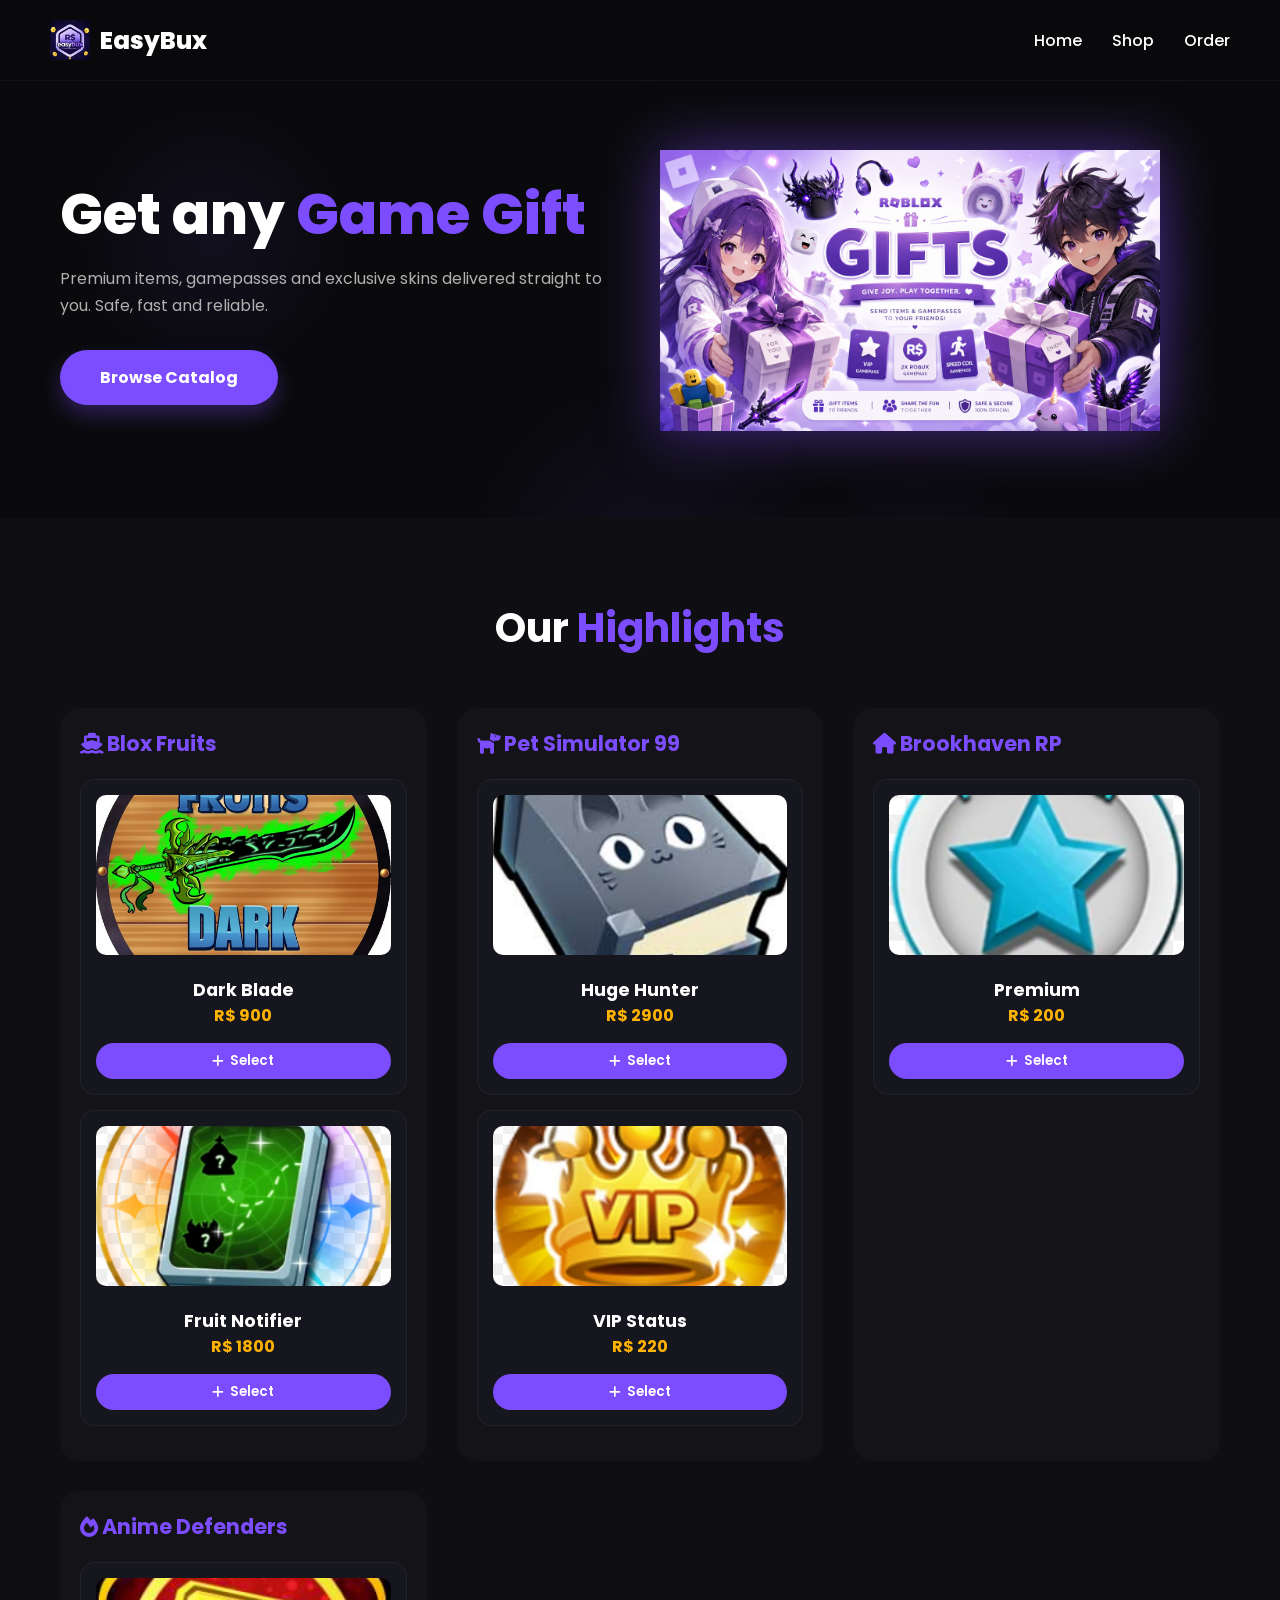
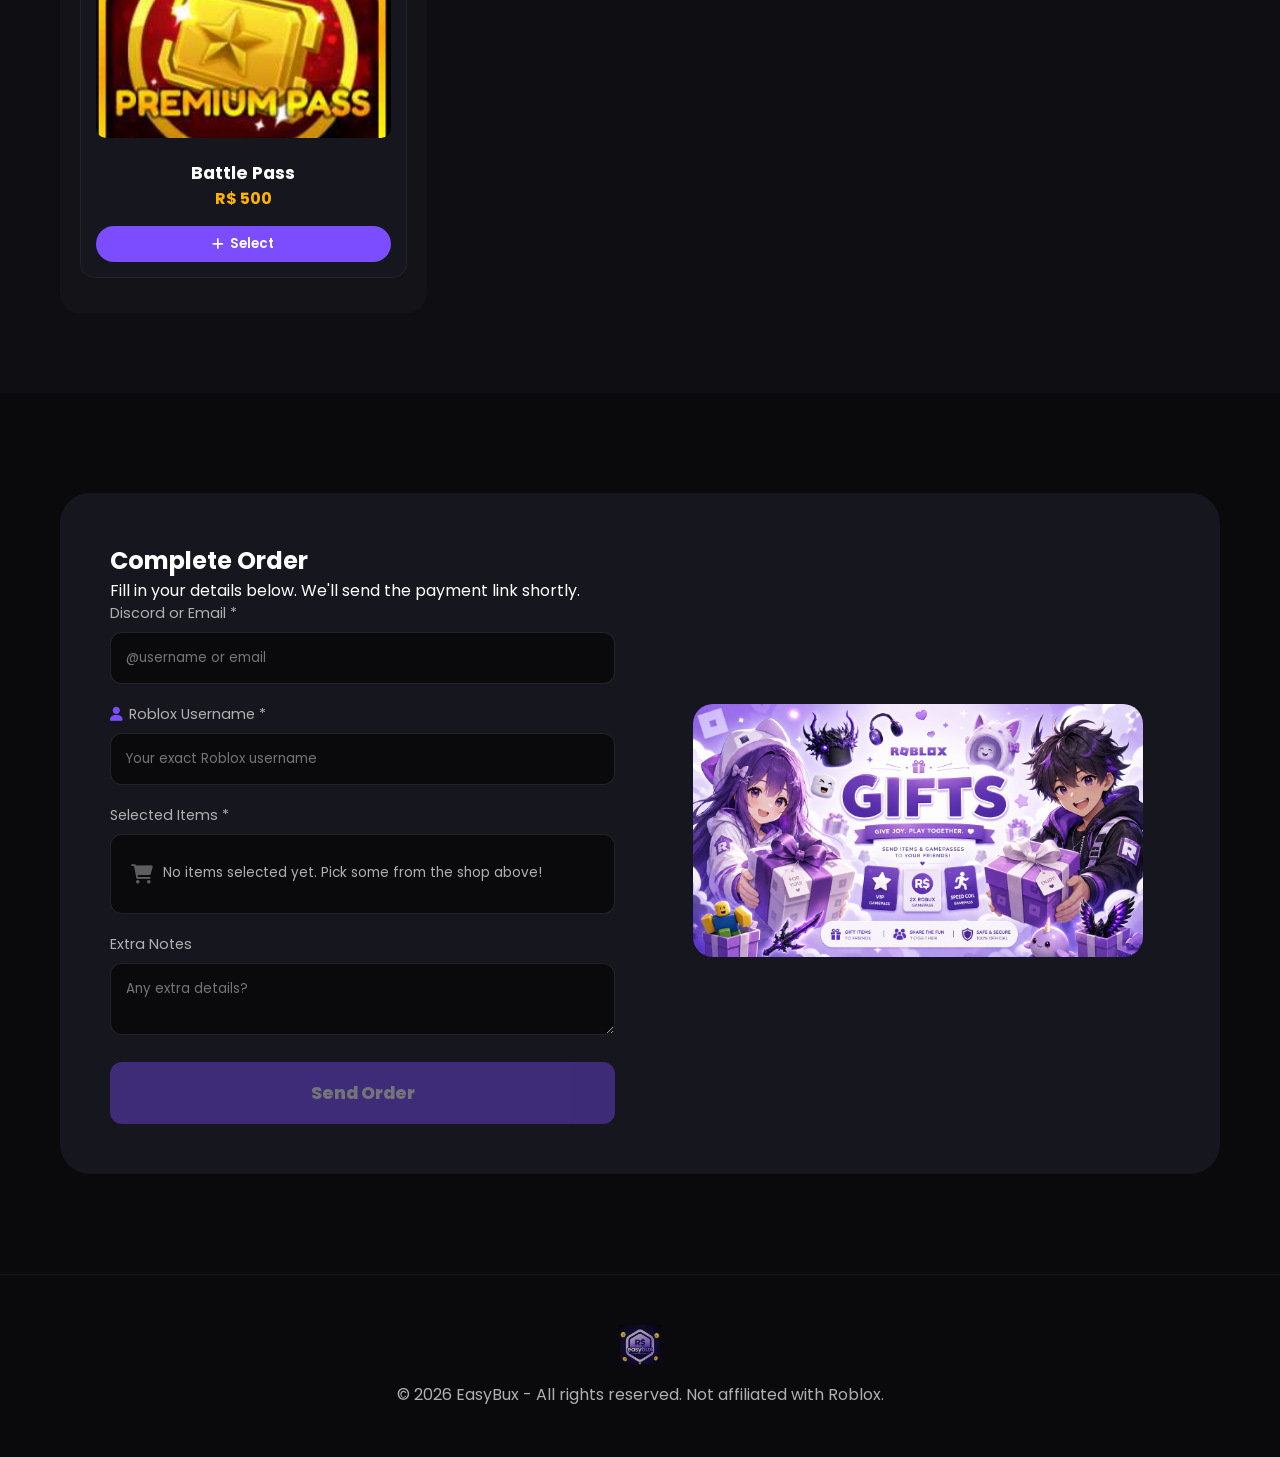
<file: index.html>
<!DOCTYPE html>
<html lang="en">
<head>
    <meta charset="UTF-8">
    <meta name="viewport" content="width=device-width, initial-scale=1.0">
    <title>EasyBux | Premium Game Gifts</title>
    <link rel="stylesheet" href="style.css">
    <link rel="stylesheet" href="https://cdnjs.cloudflare.com/ajax/libs/font-awesome/6.0.0/css/all.min.css">
    <link href="https://fonts.googleapis.com/css2?family=Poppins:wght@300;400;600;700;800&display=swap" rel="stylesheet">
</head>
<body>

    <!-- Ambient background particles -->
    <div class="bg-particles">
        <span></span><span></span><span></span>
        <span></span><span></span><span></span>
    </div>

    <header>
        <nav class="navbar" id="navbar">
            <div class="logo">
                <img src="assets/logo.png" alt="EasyBux Logo">
                <span>EasyBux</span>
            </div>

            <!-- Hamburger (mobile) -->
            <button class="hamburger" id="hamburger" aria-label="Open menu">
                <span></span>
                <span></span>
                <span></span>
            </button>

            <ul class="nav-links" id="navLinks">
                <li><a href="#home" class="nav-link">Home</a></li>
                <li><a href="#shop" class="nav-link">Shop</a></li>
                <li><a href="#gifts" class="nav-link">Order</a></li>
            </ul>
        </nav>
        <div class="nav-overlay" id="navOverlay"></div>
    </header>

    <section id="home" class="hero">
        <div class="container">
            <div class="hero-wrapper">
                <div class="hero-content reveal-left">
                    <h1>Get any <span>Game Gift</span></h1>
                    <p>Premium items, gamepasses and exclusive skins delivered straight to you. Safe, fast and reliable.</p>
                    <div class="hero-btns">
                        <a href="#shop" class="btn-main">Browse Catalog</a>
                    </div>
                </div>
                <div class="hero-image reveal-right">
                    <img src="assets/gifts_banner.png" alt="Gifts Banner" class="float-anim">
                </div>
            </div>
        </div>
    </section>

    <section id="shop" class="shop-section">
        <div class="container">
            <h2 class="section-title reveal-up">Our <span>Highlights</span></h2>

            <div class="shop-grid">
                <div class="game-category reveal-up" style="--delay:0s">
                    <h3><i class="fas fa-ship"></i> Blox Fruits</h3>
                    <div class="item-card" onclick="addItem('Blox Fruits','Dark Blade','R$ 45,90')">
                        <img src="assets/Dark Blade.png" alt="Dark Blade" class="item-img">
                        <div class="item-info">
                            <span class="item-name">Dark Blade</span>
                            <span class="item-price">R$ 900</span>
                        </div>
                        <button class="btn-select"><i class="fas fa-plus"></i> Select</button>
                    </div>
                    <div class="item-card" onclick="addItem('Blox Fruits','Fruit Notifier','R$ 89,00')">
                        <img src="assets/Fruit Notifier.png" alt="Fruit Notifier" class="item-img">
                        <div class="item-info">
                            <span class="item-name">Fruit Notifier</span>
                            <span class="item-price">R$ 1800</span>
                        </div>
                        <button class="btn-select"><i class="fas fa-plus"></i> Select</button>
                    </div>
                </div>

                <div class="game-category reveal-up" style="--delay:0.1s">
                    <h3><i class="fas fa-dog"></i> Pet Simulator 99</h3>
                    <div class="item-card" onclick="addItem('Pet Simulator 99','Huge Hunter','R$ 62,00')">
                        <img src="assets/Huge Hunter.png" alt="Huge Hunter" class="item-img">
                        <div class="item-info">
                            <span class="item-name">Huge Hunter</span>
                            <span class="item-price">R$ 2900</span>
                        </div>
                        <button class="btn-select"><i class="fas fa-plus"></i> Select</button>
                    </div>
                    <div class="item-card" onclick="addItem('Pet Simulator 99','VIP Status','R$ 12,50')">
                        <img src="assets/VIP Status.png" alt="VIP Status" class="item-img">
                        <div class="item-info">
                            <span class="item-name">VIP Status</span>
                            <span class="item-price">R$ 220</span>
                        </div>
                        <button class="btn-select"><i class="fas fa-plus"></i> Select</button>
                    </div>
                </div>

                <div class="game-category reveal-up" style="--delay:0.2s">
                    <h3><i class="fas fa-home"></i> Brookhaven RP</h3>
                    <div class="item-card" onclick="addItem('Brookhaven RP','Premium','R$ 18,90')">
                        <img src="assets/Premium.png" alt="Premium" class="item-img">
                        <div class="item-info">
                            <span class="item-name">Premium</span>
                            <span class="item-price">R$ 200</span>
                        </div>
                        <button class="btn-select"><i class="fas fa-plus"></i> Select</button>
                    </div>
                </div>

                <div class="game-category reveal-up" style="--delay:0.3s">
                    <h3><i class="fas fa-fire"></i> Anime Defenders</h3>
                    <div class="item-card" onclick="addItem('Anime Defenders','Battle Pass','R$ 29,90')">
                        <img src="assets/Battle Pass.png" alt="Battle Pass" class="item-img">
                        <div class="item-info">
                            <span class="item-name">Battle Pass</span>
                            <span class="item-price">R$ 500</span>
                        </div>
                        <button class="btn-select"><i class="fas fa-plus"></i> Select</button>
                    </div>
                </div>
            </div>
        </div>
    </section>

    <section id="gifts" class="gifts-section">
        <div class="container">
            <div class="gifts-container-wrapper reveal-up">
                <div class="gifts-form">
                    <h2>Complete <span>Order</span></h2>
                    <p>Fill in your details below. We'll send the payment link shortly.</p>

                    <form id="giftForm">
                        <div class="form-group">
                            <label>Discord or Email *</label>
                            <input type="text" id="contactInfo" placeholder="@username or email" required>
                        </div>

                        <div class="form-group">
                            <label><i class="fas fa-user" style="color:var(--primary-color);margin-right:6px;"></i>Roblox Username *</label>
                            <input type="text" id="robloxNick" placeholder="Your exact Roblox username" required>
                        </div>

                        <div class="form-group">
                            <label>Selected Items *</label>
                            <div id="cartContainer">
                                <div id="cartEmpty" class="cart-empty">
                                    <i class="fas fa-shopping-cart"></i>
                                    <span>No items selected yet. Pick some from the shop above!</span>
                                </div>
                                <div id="cartItems"></div>
                            </div>
                        </div>

                        <div class="form-group">
                            <label>Extra Notes</label>
                            <textarea id="message" placeholder="Any extra details?"></textarea>
                        </div>

                        <button type="submit" class="btn-gift" id="submitBtn" disabled>Send Order</button>
                    </form>
                </div>
                <div class="gifts-image">
                    <img src="assets/gifts_banner.png" alt="Gifts Image" class="float-anim">
                </div>
            </div>
        </div>
    </section>

    <footer>
        <div class="container">
            <div class="footer-content">
                <img src="assets/logo.png" alt="Logo" class="footer-logo-img">
                <p>&copy; 2026 EasyBux - All rights reserved. Not affiliated with Roblox.</p>
            </div>
        </div>
    </footer>

    <div id="successModal" class="modal">
        <div class="modal-content">
            <span class="close" onclick="closeModal()">&times;</span>
            <div class="success-icon"><i class="fas fa-check-circle"></i></div>
            <h2>Order Sent!</h2>
            <p>Keep an eye on your contact. The payment link will arrive shortly.</p>
            <button class="btn-primary" onclick="closeModal()" style="margin-top:20px;">Close</button>
        </div>
    </div>

    <div id="toast" class="toast">
        <i class="fas fa-check"></i> <span id="toastMsg"></span>
    </div>

    <script src="script.js"></script>
</body>
</html>
</file>
<file: style.css>
:root {
    --primary-color: #7c4dff;
    --secondary-color: #ffb300;
    --dark-bg: #0a0a0c;
    --card-bg: #16161e;
    --text-light: #ffffff;
    --text-muted: #b0b0b0;
    --accent-glow: rgba(124, 77, 255, 0.5);
}

* { margin: 0; padding: 0; box-sizing: border-box; font-family: 'Poppins', sans-serif; }
body { background-color: var(--dark-bg); color: var(--text-light); overflow-x: hidden; scroll-behavior: smooth; }

.container { max-width: 1200px; margin: 0 auto; padding: 0 20px; }

/* ── Background Particles ── */
.bg-particles {
    position: fixed;
    inset: 0;
    pointer-events: none;
    z-index: 0;
    overflow: hidden;
}
.bg-particles span {
    position: absolute;
    width: 300px;
    height: 300px;
    border-radius: 50%;
    background: radial-gradient(circle, rgba(124,77,255,0.08) 0%, transparent 70%);
    animation: drift 14s ease-in-out infinite;
}
.bg-particles span:nth-child(1) { top: 10%;  left: 5%;   animation-delay: 0s;   animation-duration: 16s; }
.bg-particles span:nth-child(2) { top: 50%;  left: 60%;  animation-delay: 3s;   animation-duration: 20s; }
.bg-particles span:nth-child(3) { top: 75%;  left: 20%;  animation-delay: 6s;   animation-duration: 14s; }
.bg-particles span:nth-child(4) { top: 20%;  left: 80%;  animation-delay: 2s;   animation-duration: 18s; width:200px; height:200px; }
.bg-particles span:nth-child(5) { top: 85%;  left: 75%;  animation-delay: 9s;   animation-duration: 22s; }
.bg-particles span:nth-child(6) { top: 40%;  left: 35%;  animation-delay: 4s;   animation-duration: 25s; width:400px; height:400px; }

@keyframes drift {
    0%, 100% { transform: translate(0, 0) scale(1); opacity: 0.6; }
    33%       { transform: translate(30px, -20px) scale(1.05); opacity: 1; }
    66%       { transform: translate(-20px, 15px) scale(0.95); opacity: 0.7; }
}

/* ── Navbar ── */
.navbar {
    display: flex;
    justify-content: space-between;
    align-items: center;
    padding: 20px 50px;
    background: rgba(10,10,12,0.85);
    backdrop-filter: blur(12px);
    position: fixed;
    width: 100%;
    top: 0;
    z-index: 1000;
    transition: box-shadow 0.3s, padding 0.3s;
    border-bottom: 1px solid rgba(255,255,255,0.04);
}
.navbar.scrolled {
    box-shadow: 0 4px 30px rgba(0,0,0,0.5);
    padding-top: 14px;
    padding-bottom: 14px;
}

.logo {
    display: flex;
    align-items: center;
    gap: 10px;
    font-weight: 800;
    font-size: 1.5rem;
    z-index: 1100;
    position: relative;
}
.logo img { width: 40px; }

/* Desktop nav links */
.nav-links {
    display: flex;
    list-style: none;
    gap: 30px;
}
.nav-links a {
    text-decoration: none;
    color: var(--text-light);
    font-weight: 500;
    transition: color 0.3s;
    position: relative;
}
.nav-links a::after {
    content: '';
    position: absolute;
    bottom: -3px;
    left: 0;
    width: 0;
    height: 2px;
    background: var(--primary-color);
    transition: width 0.3s ease;
}
.nav-links a:hover { color: var(--primary-color); }
.nav-links a:hover::after { width: 100%; }

/* ── Hamburger ── */
.hamburger {
    display: none;
    flex-direction: column;
    justify-content: center;
    gap: 5px;
    width: 40px;
    height: 40px;
    background: none;
    border: none;
    cursor: pointer;
    padding: 6px;
    z-index: 1100;
    position: relative;
}
.hamburger span {
    display: block;
    height: 2px;
    width: 100%;
    background: var(--text-light);
    border-radius: 2px;
    transition: transform 0.35s cubic-bezier(0.23,1,0.32,1), opacity 0.25s ease, width 0.3s ease;
    transform-origin: center;
}
/* Active (X) state */
.hamburger.active span:nth-child(1) { transform: translateY(7px) rotate(45deg); }
.hamburger.active span:nth-child(2) { opacity: 0; width: 0; }
.hamburger.active span:nth-child(3) { transform: translateY(-7px) rotate(-45deg); }

/* Overlay behind mobile menu */
.nav-overlay {
    display: none;
    position: fixed;
    inset: 0;
    background: rgba(0,0,0,0.6);
    z-index: 900;
    opacity: 0;
    transition: opacity 0.3s;
}
.nav-overlay.active {
    display: block;
    opacity: 1;
}

/* ── Hero ── */
.hero { padding-top: 150px; padding-bottom: 80px; position: relative; z-index: 1; }
.hero-wrapper { display: flex; align-items: center; gap: 40px; }
.hero-content { flex: 1; }
.hero-content h1 { font-size: 3.5rem; line-height: 1.1; margin-bottom: 20px; font-weight: 800; }
.hero-content h1 span { color: var(--primary-color); }
.hero-content p { color: var(--text-muted); margin-bottom: 30px; line-height: 1.7; }
.hero-image { flex: 1; }
.hero-image img { width: 100%; max-width: 500px; filter: drop-shadow(0 0 30px var(--accent-glow)); }

.btn-main {
    background: var(--primary-color);
    color: white;
    padding: 15px 40px;
    border-radius: 30px;
    text-decoration: none;
    font-weight: 700;
    transition: transform 0.25s, box-shadow 0.25s;
    display: inline-block;
    box-shadow: 0 10px 20px rgba(124,77,255,0.3);
}
.btn-main:hover { transform: translateY(-3px); box-shadow: 0 16px 30px rgba(124,77,255,0.5); }

/* ── Floating animation ── */
.float-anim {
    animation: floatUpDown 4s ease-in-out infinite;
}
@keyframes floatUpDown {
    0%, 100% { transform: translateY(0px); }
    50%       { transform: translateY(-14px); }
}

/* ── Scroll Reveal ── */
.reveal-up, .reveal-left, .reveal-right {
    opacity: 0;
    transition: opacity 0.7s ease, transform 0.7s ease;
    transition-delay: var(--delay, 0s);
}
.reveal-up    { transform: translateY(40px); }
.reveal-left  { transform: translateX(-40px); }
.reveal-right { transform: translateX(40px); }

.reveal-up.revealed,
.reveal-left.revealed,
.reveal-right.revealed {
    opacity: 1;
    transform: translate(0, 0);
}

/* ── Shop Section ── */
.shop-section { padding: 80px 0; background: #0f0f13; position: relative; z-index: 1; }
.section-title { text-align: center; margin-bottom: 50px; font-size: 2.5rem; font-weight: 700; }
.section-title span { color: var(--primary-color); }
.shop-grid { display: grid; grid-template-columns: repeat(auto-fit, minmax(280px, 1fr)); gap: 30px; }

.game-category { background: rgba(255,255,255,0.02); padding: 20px; border-radius: 20px; }
.game-category h3 { margin-bottom: 20px; color: var(--primary-color); font-size: 1.3rem; }

.item-card {
    background: var(--card-bg);
    padding: 15px;
    border-radius: 15px;
    margin-bottom: 15px;
    cursor: pointer;
    transition: transform 0.3s, border-color 0.3s, box-shadow 0.3s;
    border: 1px solid rgba(255,255,255,0.05);
    text-align: center;
}
.item-card:hover {
    transform: scale(1.03) translateY(-4px);
    border-color: var(--primary-color);
    box-shadow: 0 16px 30px rgba(0,0,0,0.6), 0 0 0 1px rgba(124,77,255,0.2);
}

.item-img {
    width: 100%; height: 160px; object-fit: cover; border-radius: 10px; margin-bottom: 15px;
    background: #000;
    transition: transform 0.4s ease;
}
.item-card:hover .item-img { transform: scale(1.04); }

.item-info { margin-bottom: 15px; }
.item-name { display: block; font-weight: 700; font-size: 1.1rem; }
.item-price { color: var(--secondary-color); font-weight: 700; font-size: 1rem; }

.btn-select {
    background: var(--primary-color);
    border: none;
    color: white;
    padding: 8px 20px;
    border-radius: 20px;
    cursor: pointer;
    font-weight: 600;
    width: 100%;
    transition: background 0.2s, transform 0.15s;
    display: flex;
    align-items: center;
    justify-content: center;
    gap: 6px;
}
.btn-select:hover { background: #6a3de8; transform: translateY(-1px); }
.btn-select:active { transform: scale(0.97); }

/* ── Cart ── */
.gifts-section { padding: 100px 0; position: relative; z-index: 1; }
.gifts-container-wrapper {
    display: flex;
    align-items: center;
    gap: 50px;
    background: var(--card-bg);
    border-radius: 30px;
    padding: 50px;
}
.gifts-form { flex: 1; }
.gifts-image { flex: 1; text-align: center; }
.gifts-image img { width: 100%; max-width: 450px; border-radius: 20px; }

.form-group { margin-bottom: 20px; }
.form-group label { display: block; margin-bottom: 8px; color: var(--text-muted); font-size: 0.9rem; }

input, textarea {
    width: 100%;
    padding: 15px;
    background: #0a0a0c;
    border: 1px solid rgba(255,255,255,0.1);
    border-radius: 12px;
    color: white;
    outline: none;
    transition: border-color 0.3s, box-shadow 0.3s;
    font-family: 'Poppins', sans-serif;
}
input:focus, textarea:focus {
    border-color: var(--primary-color);
    box-shadow: 0 0 0 3px rgba(124,77,255,0.15);
}

#cartContainer {
    background: #0a0a0c;
    border: 1px solid rgba(255,255,255,0.1);
    border-radius: 12px;
    min-height: 80px;
    padding: 12px;
    transition: border-color 0.3s, box-shadow 0.3s;
}
#cartContainer.has-items {
    border-color: var(--primary-color);
    box-shadow: 0 0 0 3px rgba(124,77,255,0.1);
}

.cart-empty {
    display: flex;
    align-items: center;
    gap: 10px;
    color: var(--text-muted);
    font-size: 0.85rem;
    padding: 16px 8px;
}
.cart-empty i { font-size: 1.2rem; opacity: 0.5; }

.cart-game-group { margin-bottom: 12px; }
.cart-game-group:last-child { margin-bottom: 0; }

.cart-game-label {
    font-size: 0.72rem;
    font-weight: 700;
    color: var(--primary-color);
    text-transform: uppercase;
    letter-spacing: 0.06em;
    margin-bottom: 6px;
    display: flex;
    align-items: center;
    gap: 6px;
}

.cart-item {
    display: flex;
    align-items: center;
    justify-content: space-between;
    background: rgba(124,77,255,0.08);
    border: 1px solid rgba(124,77,255,0.2);
    border-radius: 10px;
    padding: 10px 14px;
    margin-bottom: 6px;
    animation: slideIn 0.22s ease;
}

.cart-item-info { display: flex; flex-direction: column; gap: 2px; }
.cart-item-name { font-weight: 600; font-size: 0.9rem; }
.cart-item-price { font-size: 0.78rem; color: var(--secondary-color); font-weight: 600; }

.cart-remove-btn {
    background: none;
    border: none;
    color: #ff4d4d;
    cursor: pointer;
    font-size: 0.85rem;
    padding: 5px 8px;
    border-radius: 6px;
    transition: opacity 0.2s, background 0.2s;
    opacity: 0.55;
}
.cart-remove-btn:hover { opacity: 1; background: rgba(255,77,77,0.1); }

/* Pulse on add */
.gifts-form.pulse {
    animation: formPulse 0.38s ease;
}
@keyframes formPulse {
    0%   { transform: scale(1); }
    50%  { transform: scale(1.012); }
    100% { transform: scale(1); }
}

@keyframes slideIn {
    from { opacity: 0; transform: translateY(-8px); }
    to   { opacity: 1; transform: translateY(0); }
}
@keyframes slideOut {
    from { opacity: 1; transform: translateX(0); max-height: 60px; }
    to   { opacity: 0; transform: translateX(18px); max-height: 0; padding: 0; margin: 0; }
}
@keyframes modalPop {
    from { opacity: 0; transform: scale(0.85); }
    to   { opacity: 1; transform: scale(1); }
}

.btn-gift {
    background: var(--primary-color);
    color: white;
    border: none;
    padding: 18px;
    border-radius: 12px;
    font-weight: 800;
    cursor: pointer;
    width: 100%;
    font-size: 1.1rem;
    box-shadow: 0 10px 20px rgba(124,77,255,0.4);
    transition: transform 0.25s, box-shadow 0.25s, opacity 0.25s;
    font-family: 'Poppins', sans-serif;
}
.btn-gift:disabled { opacity: 0.4; cursor: not-allowed; box-shadow: none; transform: none; }
.btn-gift:not(:disabled):hover { transform: translateY(-3px); box-shadow: 0 16px 30px rgba(124,77,255,0.5); }

/* ── Toast ── */
.toast {
    position: fixed;
    bottom: 30px;
    right: 30px;
    background: #1e1e2a;
    border: 1px solid var(--primary-color);
    color: white;
    padding: 14px 22px;
    border-radius: 12px;
    font-size: 0.9rem;
    font-weight: 600;
    display: flex;
    align-items: center;
    gap: 10px;
    z-index: 9999;
    transform: translateY(20px);
    opacity: 0;
    transition: opacity 0.3s ease, transform 0.3s ease;
    box-shadow: 0 8px 30px rgba(0,0,0,0.5);
    pointer-events: none;
}
.toast i { color: #4CAF50; }
.toast.error { border-color: #ff4d4d; }
.toast.error i { color: #ff4d4d; }
.toast.show { opacity: 1; transform: translateY(0); }

/* ── Footer ── */
footer { padding: 50px 0; border-top: 1px solid rgba(255,255,255,0.05); position: relative; z-index: 1; }
.footer-content { text-align: center; color: var(--text-muted); }
.footer-logo-img { width: 40px; margin-bottom: 10px; opacity: 0.7; }

/* ── Modal ── */
.modal {
    display: none;
    position: fixed;
    z-index: 2000;
    inset: 0;
    background: rgba(0,0,0,0.85);
    backdrop-filter: blur(4px);
}
.modal-content {
    background: var(--card-bg);
    margin: 12% auto;
    padding: 40px;
    border-radius: 20px;
    width: 90%;
    max-width: 450px;
    text-align: center;
    border: 1px solid var(--primary-color);
    box-shadow: 0 0 40px rgba(124,77,255,0.2);
}
.success-icon { font-size: 4rem; color: #4CAF50; margin-bottom: 20px; }
.close { float: right; cursor: pointer; font-size: 1.5rem; color: var(--text-muted); transition: color 0.2s; }
.close:hover { color: white; }
.btn-primary {
    background: var(--primary-color);
    border: none;
    color: white;
    padding: 12px 25px;
    border-radius: 12px;
    cursor: pointer;
    font-weight: 700;
    font-family: 'Poppins', sans-serif;
    transition: transform 0.2s;
}
.btn-primary:hover { transform: translateY(-2px); }

/* ═══════════════════════════════════════
   RESPONSIVE — TABLET (≤ 1024px)
═══════════════════════════════════════ */
@media (max-width: 1024px) {
    .navbar { padding: 18px 30px; }
    .hero-content h1 { font-size: 2.8rem; }
    .gifts-container-wrapper { gap: 30px; padding: 36px; }
}

/* ═══════════════════════════════════════
   RESPONSIVE — MOBILE (≤ 768px)
═══════════════════════════════════════ */
@media (max-width: 768px) {

    /* Navbar */
    .navbar {
        padding: 16px 20px;
        justify-content: space-between;
    }

    /* Show hamburger */
    .hamburger { display: flex; }

    /* Mobile nav drawer */
    .nav-links {
        position: fixed;
        top: 0;
        right: -100%;
        width: min(280px, 80vw);
        height: 100vh;
        background: #13131b;
        flex-direction: column;
        justify-content: center;
        align-items: flex-start;
        gap: 0;
        padding: 80px 36px 40px;
        z-index: 1000;
        border-left: 1px solid rgba(255,255,255,0.06);
        transition: right 0.4s cubic-bezier(0.23,1,0.32,1);
        list-style: none;
    }
    .nav-links.open { right: 0; }

    .nav-links li {
        width: 100%;
        border-bottom: 1px solid rgba(255,255,255,0.06);
    }
    .nav-links li:first-child { border-top: 1px solid rgba(255,255,255,0.06); }

    .nav-links a {
        display: block;
        padding: 18px 0;
        font-size: 1.1rem;
        font-weight: 600;
    }
    .nav-links a::after { display: none; }

    /* Hero */
    .hero { padding-top: 110px; padding-bottom: 60px; }
    .hero-wrapper { flex-direction: column; text-align: center; }
    .hero-image { display: none; }
    .hero-content h1 { font-size: 2.2rem; }
    .hero-content p { font-size: 0.95rem; }

    /* Shop */
    .shop-section { padding: 60px 0; }
    .section-title { font-size: 1.9rem; }
    .shop-grid { grid-template-columns: 1fr; gap: 20px; }

    /* Order form */
    .gifts-section { padding: 60px 0; }
    .gifts-container-wrapper {
        flex-direction: column;
        padding: 28px 20px;
        border-radius: 20px;
        gap: 30px;
    }
    .gifts-image { display: none; }
    .gifts-form h2 { font-size: 1.7rem; }

    /* Toast */
    .toast { left: 16px; right: 16px; bottom: 16px; font-size: 0.85rem; }

    /* Modal */
    .modal-content { margin: 25% auto; padding: 30px 22px; }
}

/* ═══════════════════════════════════════
   RESPONSIVE — SMALL MOBILE (≤ 400px)
═══════════════════════════════════════ */
@media (max-width: 400px) {
    .hero-content h1 { font-size: 1.85rem; }
    .btn-main { padding: 13px 30px; font-size: 0.95rem; }
    .logo span { font-size: 1.2rem; }
}
</file>
